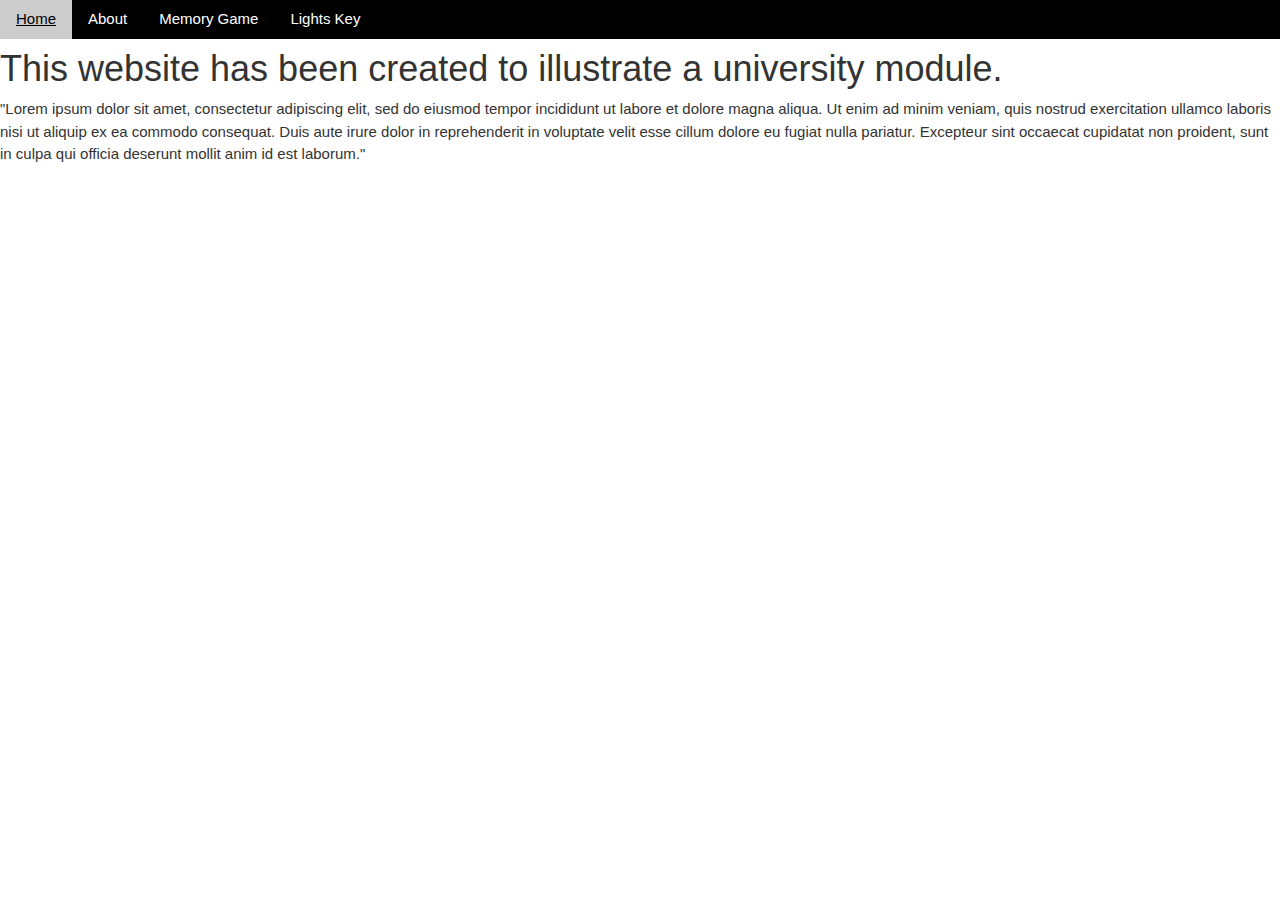
<file: 166 Website/index.html>
<!DOCTYPE HTML>
<html>

<head>
  <title>166</title>
  <link rel="stylesheet" href="https://maxcdn.bootstrapcdn.com/bootstrap/3.4.1/css/bootstrap.min.css">
  <link rel="stylesheet" href="https://www.w3schools.com/w3css/4/w3.css">
  <!-- Including the neccessary bootstrap and CSS stylesheet. -->
</head>

<body>
  <div id="main">
    <div id="site_content">
      <div id="content">
          <div class="w3-bar w3-black">
            <!-- Creates a div class for use with the w3css template, which shall format the navigation bar. -->
            <a href="index.html" class="w3-bar-item w3-button w3-mobile">Home</a>
            <a href="about.html" class="w3-bar-item w3-button w3-mobile">About</a>
            <a href="game.html" class="w3-bar-item w3-button w3-mobile">Memory Game</a>
            <a href="lights.html" class="w3-bar-item w3-button w3-mobile">Lights Key</a>
            <!-- Sets up each bar to keep a button, which will link to a html file. -->
          </div>
          </div>
      
          <h1> This website has been created to illustrate a university module. </h1>

          <p>"Lorem ipsum dolor sit amet, consectetur adipiscing elit, sed do eiusmod tempor incididunt ut labore et dolore magna aliqua. Ut enim ad minim veniam, quis nostrud exercitation ullamco laboris nisi ut aliquip ex ea commodo consequat. Duis aute irure dolor in reprehenderit in voluptate velit esse cillum dolore eu fugiat nulla pariatur. Excepteur sint occaecat cupidatat non proident, sunt in culpa qui officia deserunt mollit anim id est laborum." </p>

         
      </div>
        <p></p>
        <p></p>
        <p></p>
      </div>
    </div>
 </body>
</html>
</file>
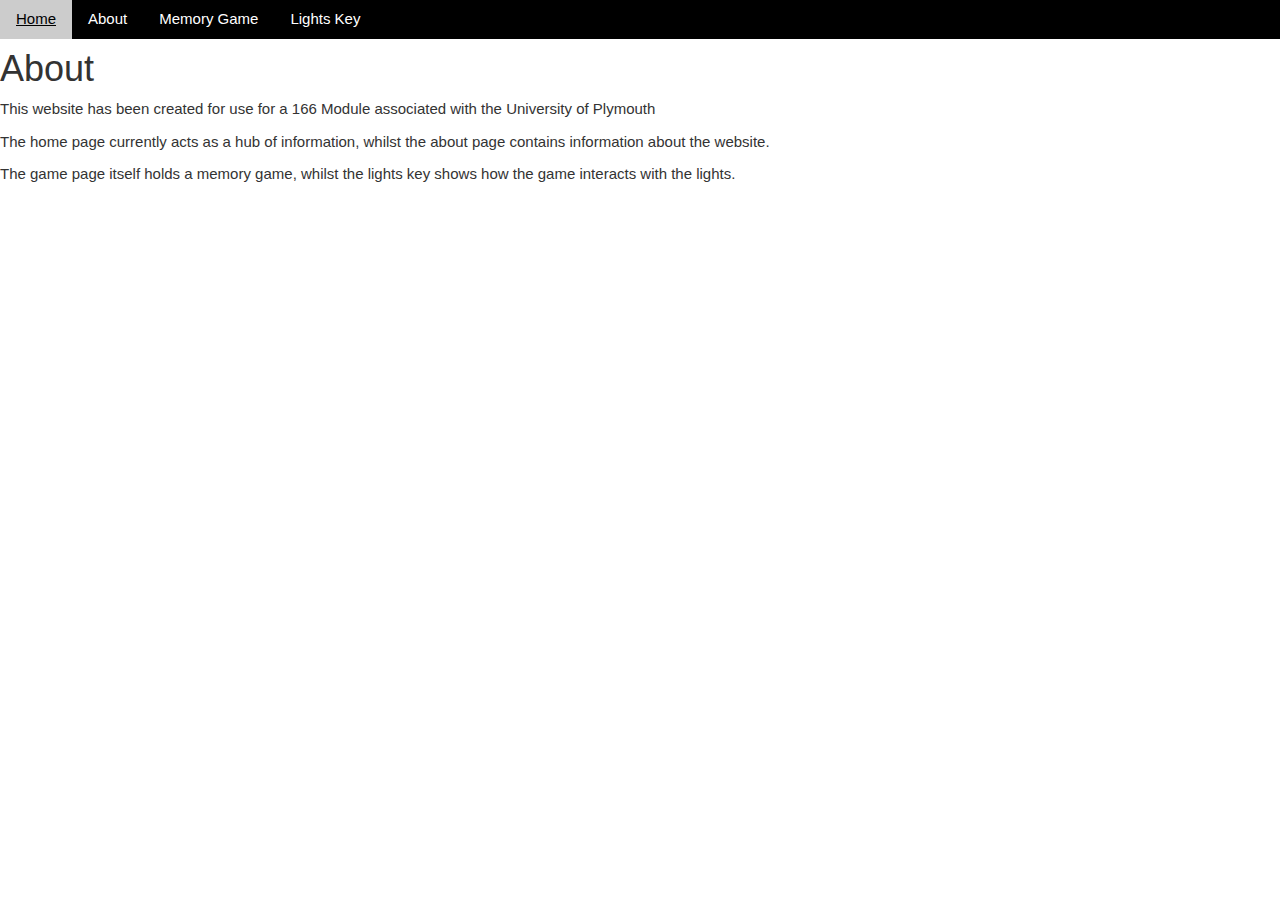
<file: 166 Website/about.html>
<!DOCTYPE HTML>
<html>

<head>
  <title>166</title>
  <link rel="stylesheet" href="https://maxcdn.bootstrapcdn.com/bootstrap/3.4.1/css/bootstrap.min.css">
  <link rel="stylesheet" href="https://www.w3schools.com/w3css/4/w3.css">
  <!-- Including the neccessary bootstrap and CSS stylesheet. -->
</head>

<body>
  <div id="main">
    <div id="site_content">
      <div id="content">
          <div class="w3-bar w3-black">
            <!-- Creates a div class for use with the w3css template, which shall format the navigation bar. -->
            <a href="index.html" class="w3-bar-item w3-button w3-mobile">Home</a>
            <a href="about.html" class="w3-bar-item w3-button w3-mobile">About</a>
            <a href="game.html" class="w3-bar-item w3-button w3-mobile">Memory Game</a>
            <a href="lights.html" class="w3-bar-item w3-button w3-mobile">Lights Key</a>
            <!-- Sets up each bar to keep a button, which will link to a html file. -->
          </div>
          </div>
      
          <h1> About </h1>
          <P>This website has been created for use for a 166 Module associated with the University of Plymouth</P>
          <P>The home page currently acts as a hub of information, whilst the about page contains information about the website.</P>
          <P>The game page itself holds a memory game, whilst the lights key shows how the game interacts with the lights.</P>
      </div>
        <p></p>
        <p></p>
        <p></p>
      </div>
    </div>
 </body>
</html>
</file>
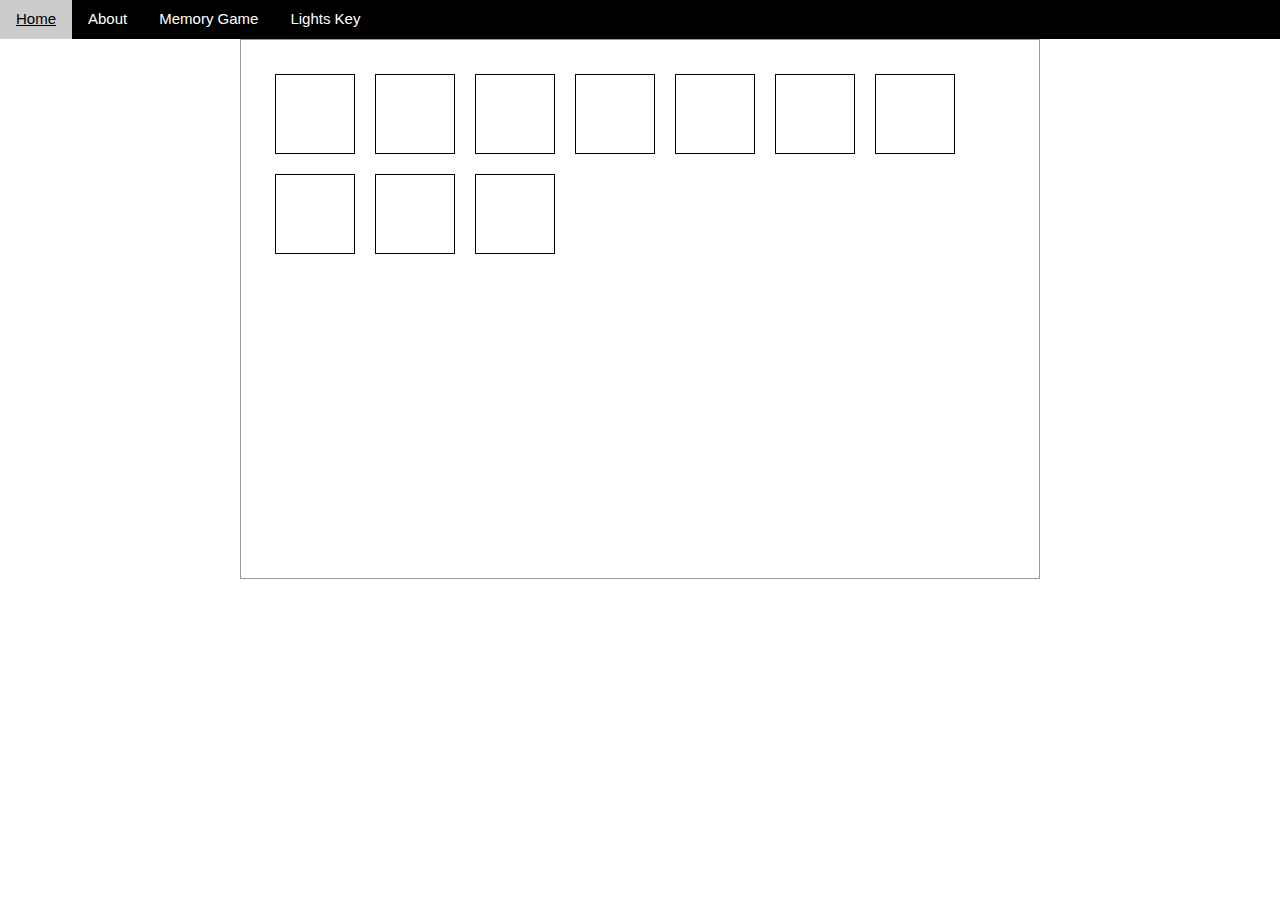
<file: 166 Website/game.html>
<!DOCTYPE HTML>
<html>

<head>
  <title>166</title>
  <link rel="stylesheet" href="https://maxcdn.bootstrapcdn.com/bootstrap/3.4.1/css/bootstrap.min.css">
  <link rel="stylesheet" href="https://www.w3schools.com/w3css/4/w3.css"> 
  <link rel="stylesheet" href="gamestyles.css">
  <script src="game.js"> </script>
  <!-- Including the neccessary bootstrap and CSS stylesheet. -->
  <!-- Game.html has its own style sheet for the purpose of formatting the memorygame elements -->
</head>

<body>
  <div id="main">
    <div id="site_content">
      <div id="content">
          <div class="w3-bar w3-black">
            <!-- Creates a div class for use with the w3css template, which shall format the navigation bar. -->
            <a href="index.html" class="w3-bar-item w3-button w3-mobile">Home</a>
            <a href="about.html" class="w3-bar-item w3-button w3-mobile">About</a>
            <a href="game.html" class="w3-bar-item w3-button w3-mobile">Memory Game</a>
            <a href="lights.html" class="w3-bar-item w3-button w3-mobile">Lights Key</a>
            <!-- Sets up each bar to keep a button, which will link to a html file. -->
          </div>
        </div>
        <div id="game"></div>
        <script>GameStart();</script> <!-- Runs the function that will generate a new Game board from game.js -->
      </div>
        <p></p>
        <p></p>
        <p></p>
      </div>
    </div>
 </body>
</html>
</file>
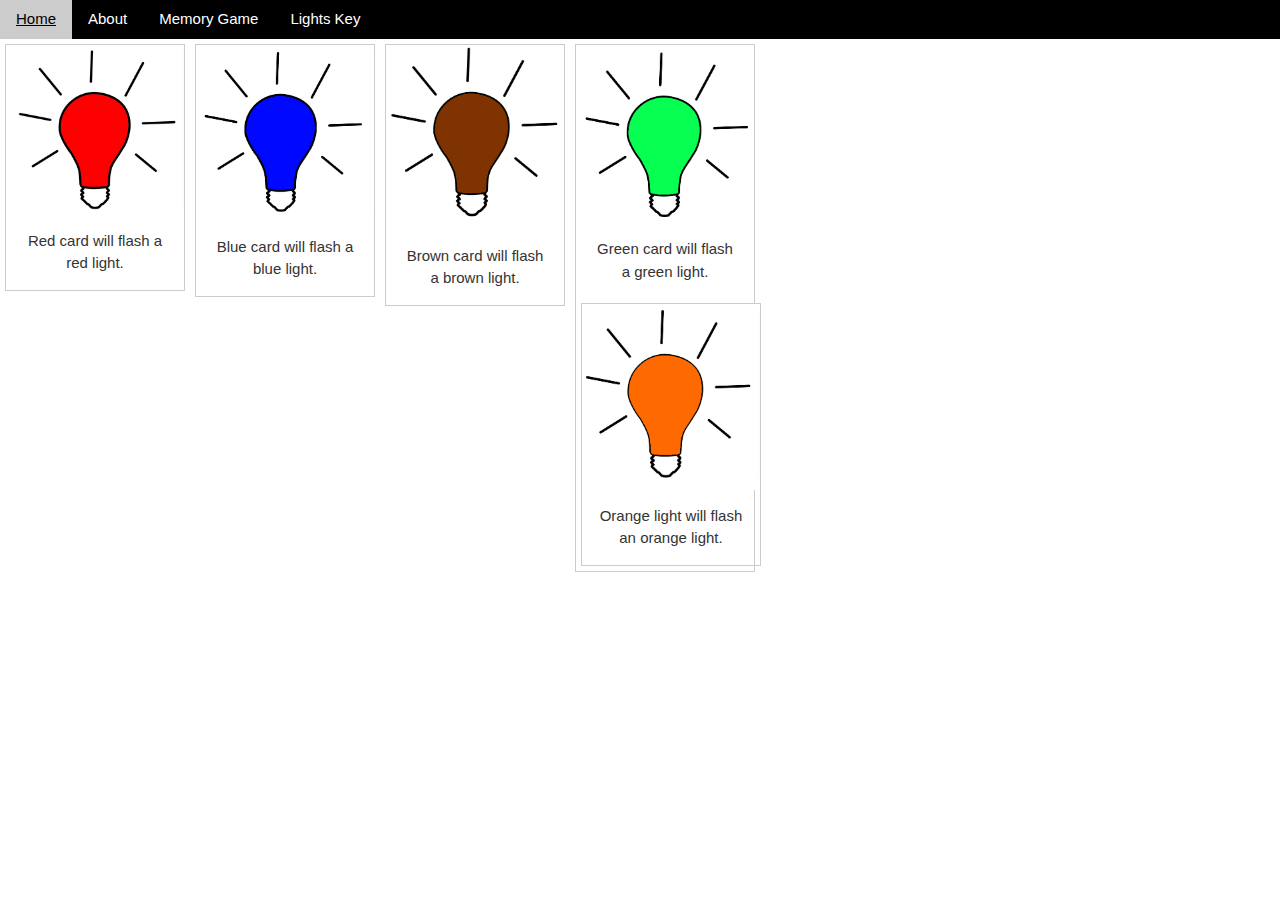
<file: 166 Website/lights.html>
<!DOCTYPE HTML>
<html>

<head>
  <title>166</title>
  <link rel="stylesheet" href="https://maxcdn.bootstrapcdn.com/bootstrap/3.4.1/css/bootstrap.min.css">
  <link rel="stylesheet" href="https://www.w3schools.com/w3css/4/w3.css">
  <!-- Including the neccessary bootstrap and CSS stylesheet. -->
  <link rel="stylesheet" href="gallery.css">
</head>

<body>
  <div id="main">
    <div id="site_content">
      <div id="content">
          <div class="w3-bar w3-black">
            <!-- Creates a div class for use with the w3css template, which shall format the navigation bar. -->
            <a href="index.html" class="w3-bar-item w3-button w3-mobile">Home</a>
            <a href="about.html" class="w3-bar-item w3-button w3-mobile">About</a>
            <a href="game.html" class="w3-bar-item w3-button w3-mobile">Memory Game</a>
            <a href="lights.html" class="w3-bar-item w3-button w3-mobile">Lights Key</a>
            <!-- Sets up each bar to keep a button, which will link to a html file. -->
          </div>
          </div>
      
          <div class="gallery"> <!-- References the new style-sheet class.-->
            <a target="_blank" href="styles/red.png"> <!-- Imports image -->
                <img src="styles/red.png" width="600" height="400"> <!-- Sets size of image -->
            </a>
            <div class="desc">Red card will flash a red light.</div> <!-- Description -->
            </div>

            <div class="gallery">
            <a target="_blank" href="styles/blue.png">
                <img src="styles/blue.png" width="600" height="400">
            </a>
            <div class="desc">Blue card will flash a blue light.</div>
            </div>

            <div class="gallery">
            <a target="_blank" href="styles/brown.png">
                <img src="styles/brown.png" width="600" height="400">
            </a>
            <div class="desc">Brown card will flash a brown light.</div>
            </div>

            <div class="gallery">
            <a target="_blank" href="styles/green.png">
                <img src="styles/green.png" width="600" height="400">
            </a>
            <div class="desc">Green card will flash a green light.</div>

            <div class="gallery">
                    <a target="_blank" href="styles/orange.png">
                        <img src="styles/orange.png" width="600" height="400">
            </a>
            <div class="desc">Orange light will flash an orange light.</div>
      </div>
        <p></p>
        <p></p>
        <p></p>
      </div>
    </div>
 </body>
</html>
</file>
<file: 166 Website/gamestyles.css>
div#game{
	border:#999 1px solid;
	width:800px;
	height:540px;
	padding:24px;
	margin:0px auto;
}
div#game > div{
	border:#000 1px solid;
	width:80px;
	height:80px;
	float:left;
	margin:10px;
	padding:20px;
	font-size:32px;
	text-align:center;
}
</file>
<file: 166 Website/gallery.css>
div.gallery {
    margin: 5px;
    border: 1px solid #ccc;
    float: left;
    width: 180px;
  }
  
  div.gallery:hover {
    border: 1px solid #777;
  }
  
  div.gallery img {
    width: 100%;
    height: auto;
  }
  
  div.desc {
    padding: 15px;
    text-align: center;
  }
</file>
